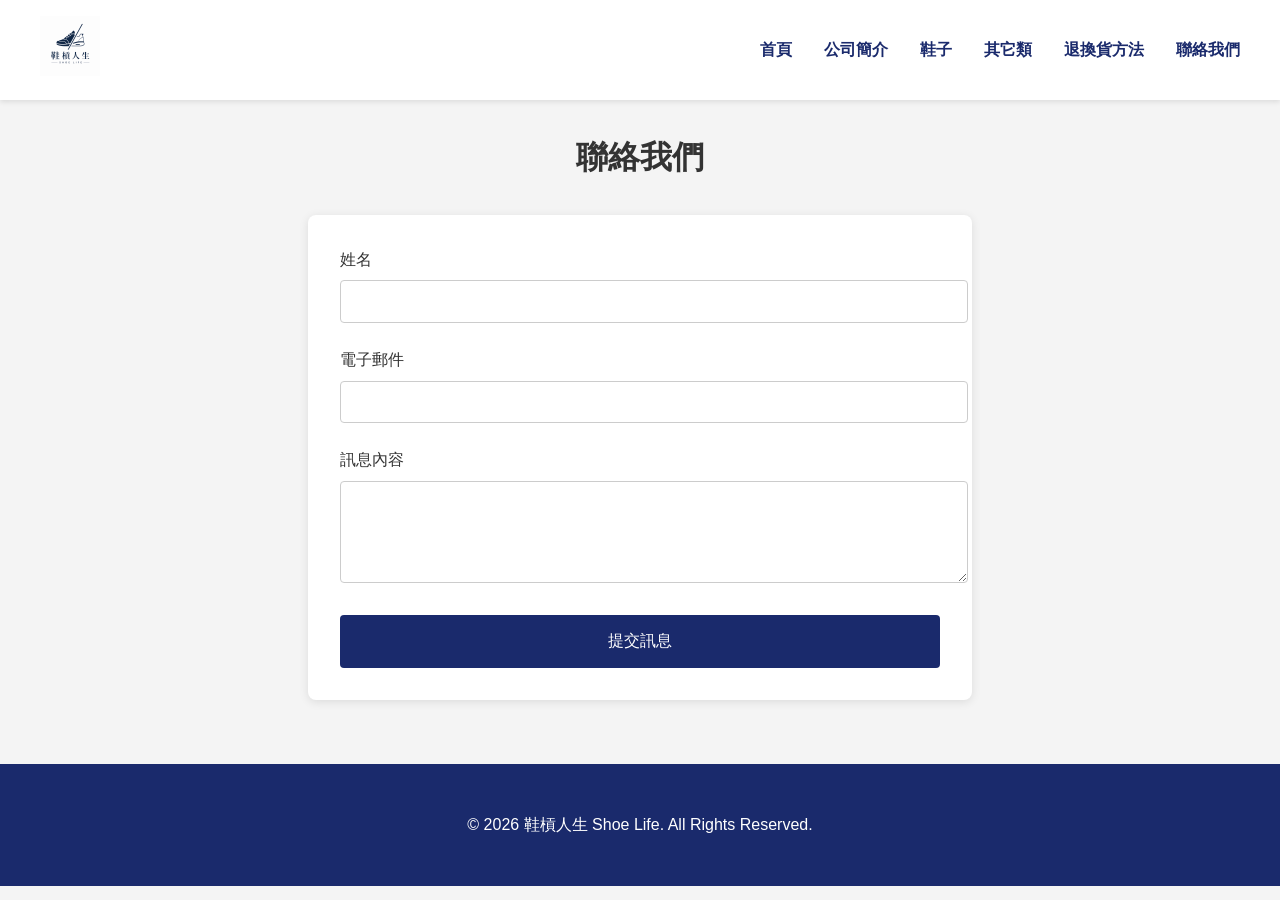
<file: contact.html>
<!DOCTYPE html>
<html lang="zh-TW">
<head>
    <meta charset="UTF-8">
    <meta name="viewport" content="width=device-width, initial-scale=1.0">
    <title>聯絡我們 - 鞋槓人生</title>
    <link rel="stylesheet" href="assets/style.css">
    <style>
        .contact-form {
            max-width: 600px;
            margin: 2rem auto;
            background: #fff;
            padding: 2rem;
            border-radius: 8px;
            box-shadow: 0 2px 10px rgba(0,0,0,0.1);
        }
        .form-group {
            margin-bottom: 1.5rem;
        }
        .form-group label {
            display: block;
            margin-bottom: 0.5rem;
        }
        .form-group input, .form-group textarea {
            width: 100%;
            padding: 0.8rem;
            border: 1px solid #ccc;
            border-radius: 4px;
        }
        .submit-btn {
            width: 100%;
            padding: 1rem;
            background: var(--primary-color);
            color: #fff;
            border: none;
            border-radius: 4px;
            cursor: pointer;
            font-size: 1rem;
        }
        .submit-btn:hover {
            background: var(--secondary-color);
        }
    </style>
</head>
<body>
    <header>
        <nav>
            <div class="logo">
                <a href="index.html"><img src="assets/images/logo.png" alt="鞋槓人生 Logo"></a>
            </div>
            <ul class="nav-links">
                <li><a href="index.html">首頁</a></li>
                <li><a href="about.html">公司簡介</a></li>
                <li><a href="shoes.html">鞋子</a></li>
                <li><a href="others.html">其它類</a></li>
                <li><a href="returns.html">退換貨方法</a></li>
                <li><a href="contact.html">聯絡我們</a></li>
            </ul>
        </nav>
    </header>

    <main class="container">
        <h1 style="text-align: center;">聯絡我們</h1>
        <div class="contact-form">
            <form action="#">
                <div class="form-group">
                    <label for="name">姓名</label>
                    <input type="text" id="name" required>
                </div>
                <div class="form-group">
                    <label for="email">電子郵件</label>
                    <input type="email" id="email" required>
                </div>
                <div class="form-group">
                    <label for="message">訊息內容</label>
                    <textarea id="message" rows="5" required></textarea>
                </div>
                <button type="submit" class="submit-btn">提交訊息</button>
            </form>
        </div>
    </main>

    <footer class="footer">
        <p>&copy; 2026 鞋槓人生 Shoe Life. All Rights Reserved.</p>
    </footer>
</body>
</html>
</file>
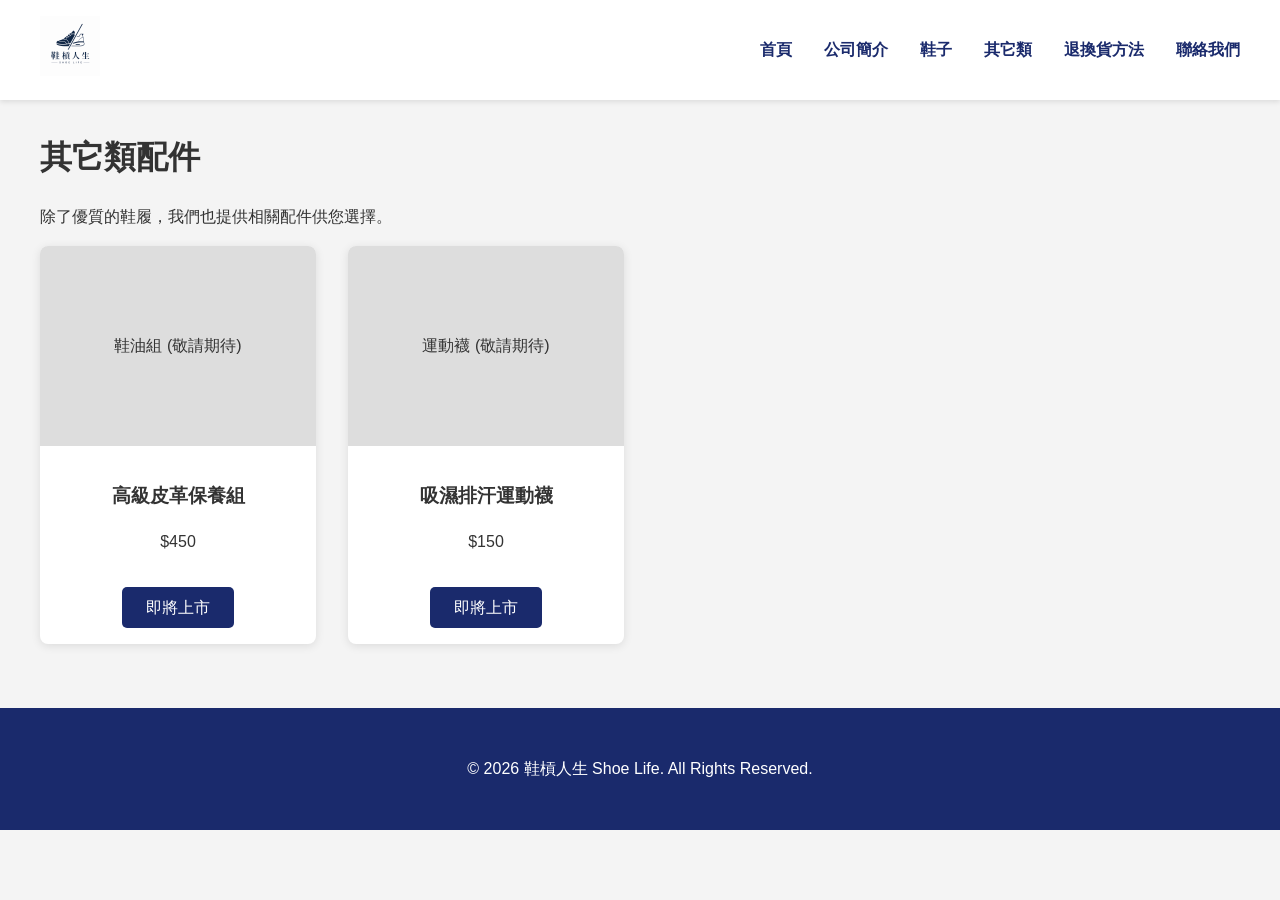
<file: others.html>
<!DOCTYPE html>
<html lang="zh-TW">
<head>
    <meta charset="UTF-8">
    <meta name="viewport" content="width=device-width, initial-scale=1.0">
    <title>其它類 - 鞋槓人生</title>
    <link rel="stylesheet" href="assets/style.css">
</head>
<body>
    <header>
        <nav>
            <div class="logo">
                <a href="index.html"><img src="assets/images/logo.png" alt="鞋槓人生 Logo"></a>
            </div>
            <ul class="nav-links">
                <li><a href="index.html">首頁</a></li>
                <li><a href="about.html">公司簡介</a></li>
                <li><a href="shoes.html">鞋子</a></li>
                <li><a href="others.html">其它類</a></li>
                <li><a href="returns.html">退換貨方法</a></li>
                <li><a href="contact.html">聯絡我們</a></li>
            </ul>
        </nav>
    </header>

    <main class="container">
        <h1>其它類配件</h1>
        <p>除了優質的鞋履，我們也提供相關配件供您選擇。</p>
        <div class="product-grid">
            <div class="product-card">
                <div style="height: 200px; background: #ddd; display: flex; align-items: center; justify-content: center;">
                    <span>鞋油組 (敬請期待)</span>
                </div>
                <div class="product-info">
                    <h3>高級皮革保養組</h3>
                    <p>$450</p>
                    <a href="#" class="btn">即將上市</a>
                </div>
            </div>
            <div class="product-card">
                <div style="height: 200px; background: #ddd; display: flex; align-items: center; justify-content: center;">
                    <span>運動襪 (敬請期待)</span>
                </div>
                <div class="product-info">
                    <h3>吸濕排汗運動襪</h3>
                    <p>$150</p>
                    <a href="#" class="btn">即將上市</a>
                </div>
            </div>
        </div>
    </main>

    <footer class="footer">
        <p>&copy; 2026 鞋槓人生 Shoe Life. All Rights Reserved.</p>
    </footer>
</body>
</html>
</file>
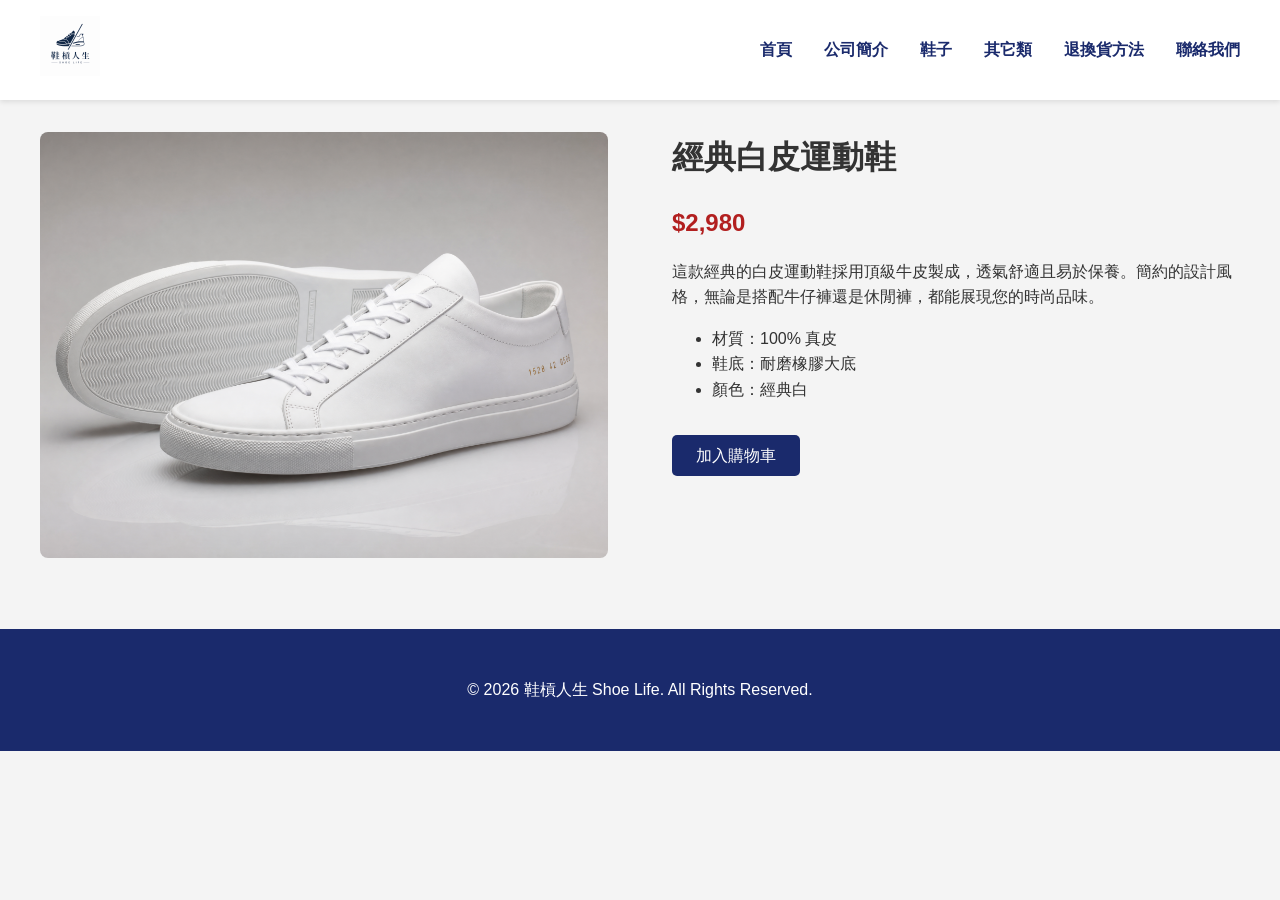
<file: product1.html>
<!DOCTYPE html>
<html lang="zh-TW">
<head>
    <meta charset="UTF-8">
    <meta name="viewport" content="width=device-width, initial-scale=1.0">
    <title>經典白皮運動鞋 - 鞋槓人生</title>
    <link rel="stylesheet" href="assets/style.css">
    <style>
        .product-detail {
            display: grid;
            grid-template-columns: 1fr 1fr;
            gap: 4rem;
            margin-top: 2rem;
        }
        .product-image img {
            width: 100%;
            border-radius: 8px;
        }
        .product-desc h1 {
            margin-top: 0;
        }
        .price {
            font-size: 1.5rem;
            color: var(--secondary-color);
            font-weight: bold;
            margin: 1rem 0;
        }
    </style>
</head>
<body>
    <header>
        <nav>
            <div class="logo">
                <a href="index.html"><img src="assets/images/logo.png" alt="鞋槓人生 Logo"></a>
            </div>
            <ul class="nav-links">
                <li><a href="index.html">首頁</a></li>
                <li><a href="about.html">公司簡介</a></li>
                <li><a href="shoes.html">鞋子</a></li>
                <li><a href="others.html">其它類</a></li>
                <li><a href="returns.html">退換貨方法</a></li>
                <li><a href="contact.html">聯絡我們</a></li>
            </ul>
        </nav>
    </header>

    <main class="container">
        <div class="product-detail">
            <div class="product-image">
                <img src="assets/images/shoe1.png" alt="產品 1">
            </div>
            <div class="product-desc">
                <h1>經典白皮運動鞋</h1>
                <p class="price">$2,980</p>
                <p>這款經典的白皮運動鞋採用頂級牛皮製成，透氣舒適且易於保養。簡約的設計風格，無論是搭配牛仔褲還是休閒褲，都能展現您的時尚品味。</p>
                <ul>
                    <li>材質：100% 真皮</li>
                    <li>鞋底：耐磨橡膠大底</li>
                    <li>顏色：經典白</li>
                </ul>
                <a href="#" class="btn">加入購物車</a>
            </div>
        </div>
    </main>

    <footer class="footer">
        <p>&copy; 2026 鞋槓人生 Shoe Life. All Rights Reserved.</p>
    </footer>
</body>
</html>
</file>
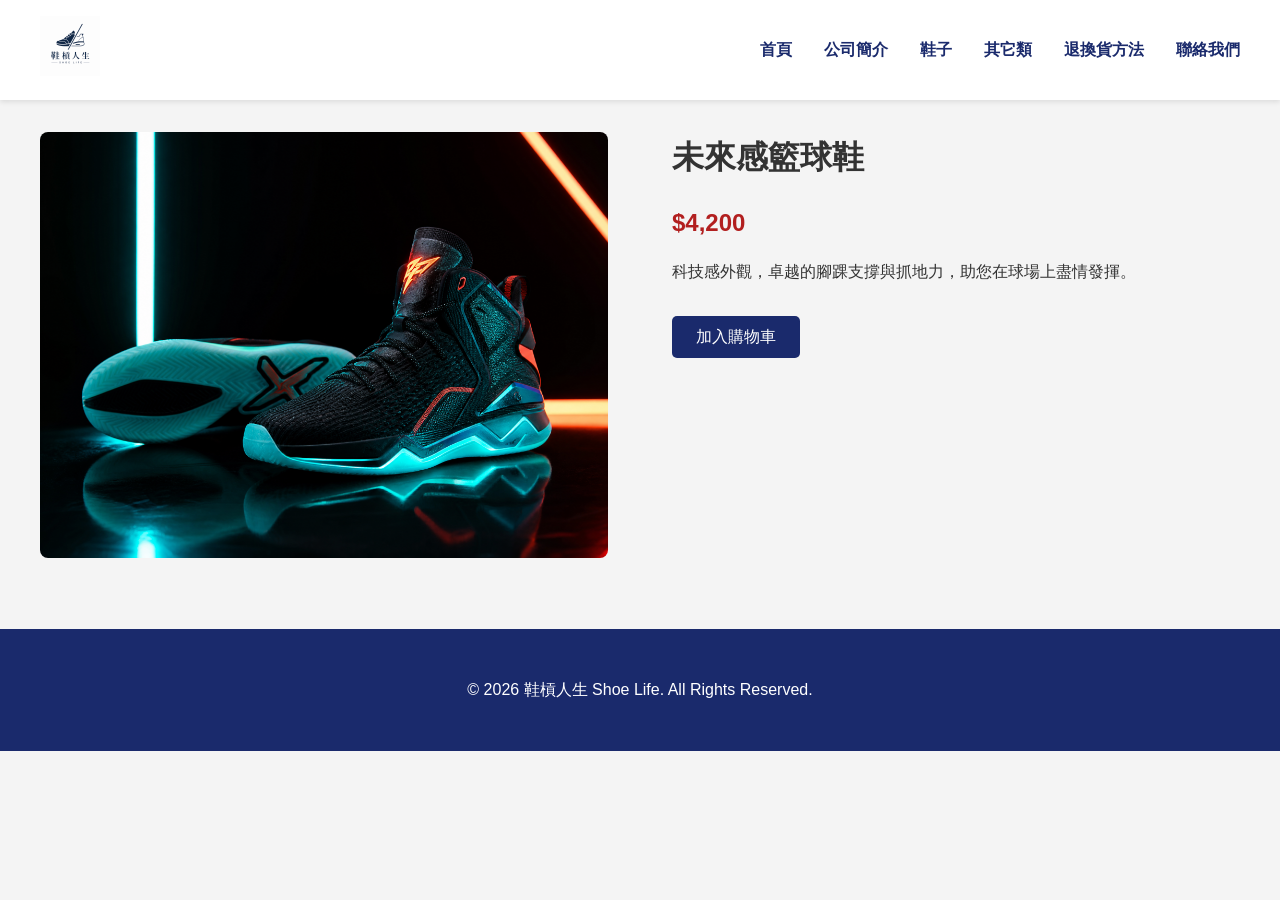
<file: product6.html>
<!DOCTYPE html>
<html lang="zh-TW">
<head>
    <meta charset="UTF-8">
    <meta name="viewport" content="width=device-width, initial-scale=1.0">
    <title>未來感籃球鞋 - 鞋槓人生</title>
    <link rel="stylesheet" href="assets/style.css">
    <style>
        .product-detail {
            display: grid;
            grid-template-columns: 1fr 1fr;
            gap: 4rem;
            margin-top: 2rem;
        }
        .product-image img {
            width: 100%;
            border-radius: 8px;
        }
        .product-desc h1 {
            margin-top: 0;
        }
        .price {
            font-size: 1.5rem;
            color: var(--secondary-color);
            font-weight: bold;
            margin: 1rem 0;
        }
    </style>
</head>
<body>
    <header>
        <nav>
            <div class="logo">
                <a href="index.html"><img src="assets/images/logo.png" alt="鞋槓人生 Logo"></a>
            </div>
            <ul class="nav-links">
                <li><a href="index.html">首頁</a></li>
                <li><a href="about.html">公司簡介</a></li>
                <li><a href="shoes.html">鞋子</a></li>
                <li><a href="others.html">其它類</a></li>
                <li><a href="returns.html">退換貨方法</a></li>
                <li><a href="contact.html">聯絡我們</a></li>
            </ul>
        </nav>
    </header>

    <main class="container">
        <div class="product-detail">
            <div class="product-image">
                <img src="assets/images/shoe6.png" alt="產品 6">
            </div>
            <div class="product-desc">
                <h1>未來感籃球鞋</h1>
                <p class="price">$4,200</p>
                <p>科技感外觀，卓越的腳踝支撐與抓地力，助您在球場上盡情發揮。</p>
                <a href="#" class="btn">加入購物車</a>
            </div>
        </div>
    </main>

    <footer class="footer">
        <p>&copy; 2026 鞋槓人生 Shoe Life. All Rights Reserved.</p>
    </footer>
</body>
</html>
</file>
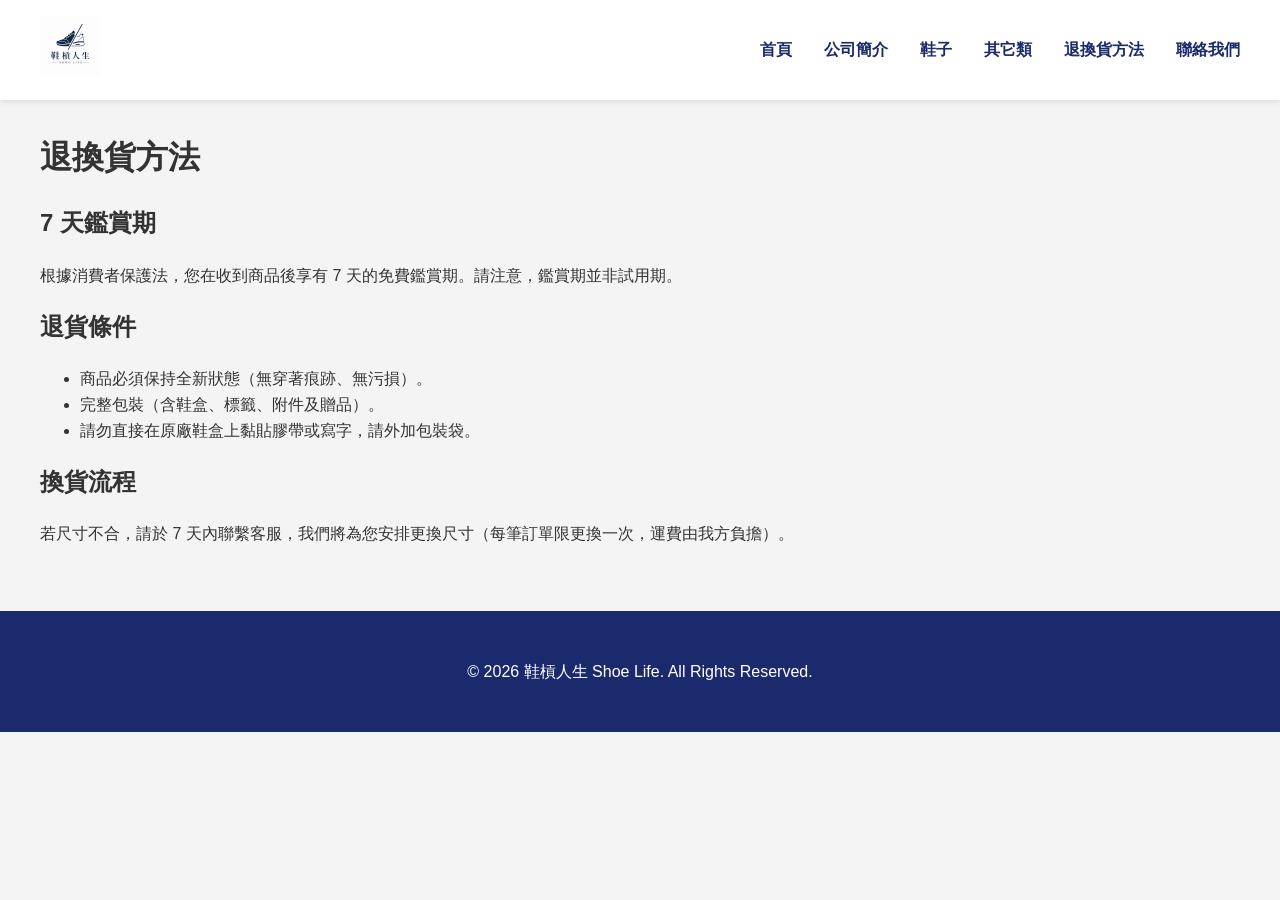
<file: returns.html>
<!DOCTYPE html>
<html lang="zh-TW">
<head>
    <meta charset="UTF-8">
    <meta name="viewport" content="width=device-width, initial-scale=1.0">
    <title>退換貨方法 - 鞋槓人生</title>
    <link rel="stylesheet" href="assets/style.css">
</head>
<body>
    <header>
        <nav>
            <div class="logo">
                <a href="index.html"><img src="assets/images/logo.png" alt="鞋槓人生 Logo"></a>
            </div>
            <ul class="nav-links">
                <li><a href="index.html">首頁</a></li>
                <li><a href="about.html">公司簡介</a></li>
                <li><a href="shoes.html">鞋子</a></li>
                <li><a href="others.html">其它類</a></li>
                <li><a href="returns.html">退換貨方法</a></li>
                <li><a href="contact.html">聯絡我們</a></li>
            </ul>
        </nav>
    </header>

    <main class="container">
        <h1>退換貨方法</h1>
        <section>
            <h2>7 天鑑賞期</h2>
            <p>根據消費者保護法，您在收到商品後享有 7 天的免費鑑賞期。請注意，鑑賞期並非試用期。</p>
        </section>
        <section>
            <h2>退貨條件</h2>
            <ul>
                <li>商品必須保持全新狀態（無穿著痕跡、無污損）。</li>
                <li>完整包裝（含鞋盒、標籤、附件及贈品）。</li>
                <li>請勿直接在原廠鞋盒上黏貼膠帶或寫字，請外加包裝袋。</li>
            </ul>
        </section>
        <section>
            <h2>換貨流程</h2>
            <p>若尺寸不合，請於 7 天內聯繫客服，我們將為您安排更換尺寸（每筆訂單限更換一次，運費由我方負擔）。</p>
        </section>
    </main>

    <footer class="footer">
        <p>&copy; 2026 鞋槓人生 Shoe Life. All Rights Reserved.</p>
    </footer>
</body>
</html>
</file>
<file: assets/style.css>
:root {
    --primary-color: #1a2a6c;
    --secondary-color: #b21f1f;
    --accent-color: #fdbb2d;
    --text-color: #333;
    --bg-color: #f4f4f4;
    --white: #ffffff;
}

body {
    font-family: 'Segoe UI', Tahoma, Geneva, Verdana, sans-serif;
    margin: 0;
    padding: 0;
    line-height: 1.6;
    color: var(--text-color);
    background-color: var(--bg-color);
}

header {
    background: var(--white);
    box-shadow: 0 2px 5px rgba(0,0,0,0.1);
    padding: 1rem 0;
    position: sticky;
    top: 0;
    z-index: 1000;
}

nav {
    display: flex;
    justify-content: space-between;
    align-items: center;
    max-width: 1200px;
    margin: 0 auto;
    padding: 0 2rem;
}

.logo img {
    height: 60px;
}

.nav-links {
    list-style: none;
    display: flex;
}

.nav-links li {
    margin-left: 2rem;
}

.nav-links a {
    text-decoration: none;
    color: var(--primary-color);
    font-weight: bold;
    transition: color 0.3s;
}

.nav-links a:hover {
    color: var(--secondary-color);
}

.container {
    max-width: 1200px;
    margin: 2rem auto;
    padding: 0 2rem;
}

.footer {
    background: var(--primary-color);
    color: var(--white);
    text-align: center;
    padding: 2rem 0;
    margin-top: 4rem;
}

.product-grid {
    display: grid;
    grid-template-columns: repeat(auto-fill, minmax(250px, 1fr));
    gap: 2rem;
}

.product-card {
    background: var(--white);
    border-radius: 8px;
    overflow: hidden;
    box-shadow: 0 2px 10px rgba(0,0,0,0.1);
    transition: transform 0.3s;
}

.product-card:hover {
    transform: translateY(-5px);
}

.product-card img {
    width: 100%;
    height: 200px;
    object-fit: cover;
}

.product-info {
    padding: 1rem;
    text-align: center;
}

.btn {
    display: inline-block;
    background: var(--primary-color);
    color: var(--white);
    padding: 0.5rem 1.5rem;
    text-decoration: none;
    border-radius: 5px;
    margin-top: 1rem;
}

.btn:hover {
    background: var(--secondary-color);
}

.hero {
    background: linear-gradient(rgba(0,0,0,0.5), rgba(0,0,0,0.5)), url('assets/images/shoe1.png');
    background-size: cover;
    background-position: center;
    height: 400px;
    display: flex;
    flex-direction: column;
    justify-content: center;
    align-items: center;
    color: var(--white);
    text-align: center;
}

.hero h1 {
    font-size: 3rem;
    margin-bottom: 1rem;
}
</file>
